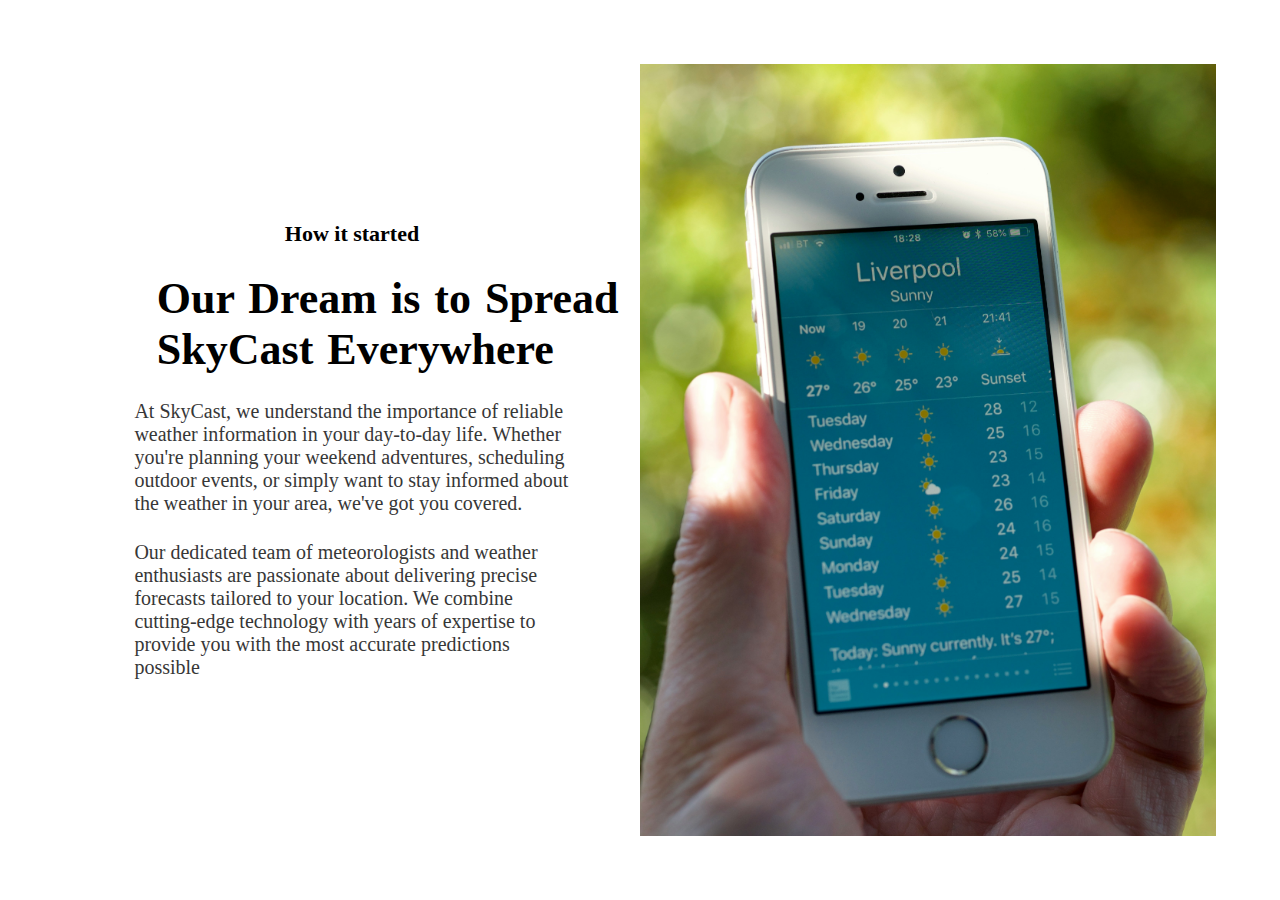
<file: about_app.html>
<!DOCTYPE html>
<html lang="en">
<head>
    <meta charset="UTF-8">
    <meta name="viewport" content="width=device-width, initial-scale=1.0">
    <title>About this app</title>
    <link rel="icon" href="https://plus.unsplash.com/premium_photo-1677593850639-9f1e14e4524b?w=500&auto=format&fit=crop&q=60&ixlib=rb-4.0.3&ixid=M3wxMjA3fDB8MHxzZWFyY2h8OXx8d2VhdGhlciUyMGFwcHxlbnwwfHwwfHx8MA%3D%3D">
</head>
<style>
    *{
        margin: 0;
        padding: 0;
        box-sizing: border-box;
    }
    html , body{
        height: 100%;
        width: 100%;
    }

    .container{
        height: 100%;
        width: 100%;
        display: flex;
        /* background-color: skyblue; */
        padding:5vw;
    }

    .div-left{
        height: 100%;
        width: 50%;
        display: flex;
        flex-direction: column;
        align-items: center;
        justify-content: center;
        /* border: 2px solid black; */
    }

    .div-left h3{
        padding:1vw;
        font-size: 22px;
    }

    .div-left h1{
        padding:1vw;
        font-size: 44px;
        width: 90%;
        word-spacing: 3px;
        margin-left:8vw
    }

    .div-left p{
        font-size: 20px;
        padding: 1vw;
        width: 80%;
        color:#373737;
    }

    .div-right{
        height: 100%;
        width: 50%;
        /* border: 2px solid royalblue; */
    }
    .div-right img{
        object-fit: cover;
        object-position: center;
        width: 100%;
        height: 100%;
    }
</style>
<body>
<div class="container">
    <div class="div-left">
        <h3>How it started</h3>
        <h1>Our Dream is to Spread SkyCast Everywhere</h1>
        <p>At SkyCast, we understand the importance of reliable weather information in your day-to-day life. Whether you're planning your weekend adventures, scheduling outdoor events, or simply want to stay informed about the weather in your area, we've got you covered.
        </p>
        <p>Our dedicated team of meteorologists and weather enthusiasts are passionate about delivering precise forecasts tailored to your location. We combine cutting-edge technology with years of expertise to provide you with the most accurate predictions possible</p>
    </div>
    <div class="div-right">
        <img src="./assets/about_.jpg" alt="">
    </div>
</div>
</body>
</html>
</file>
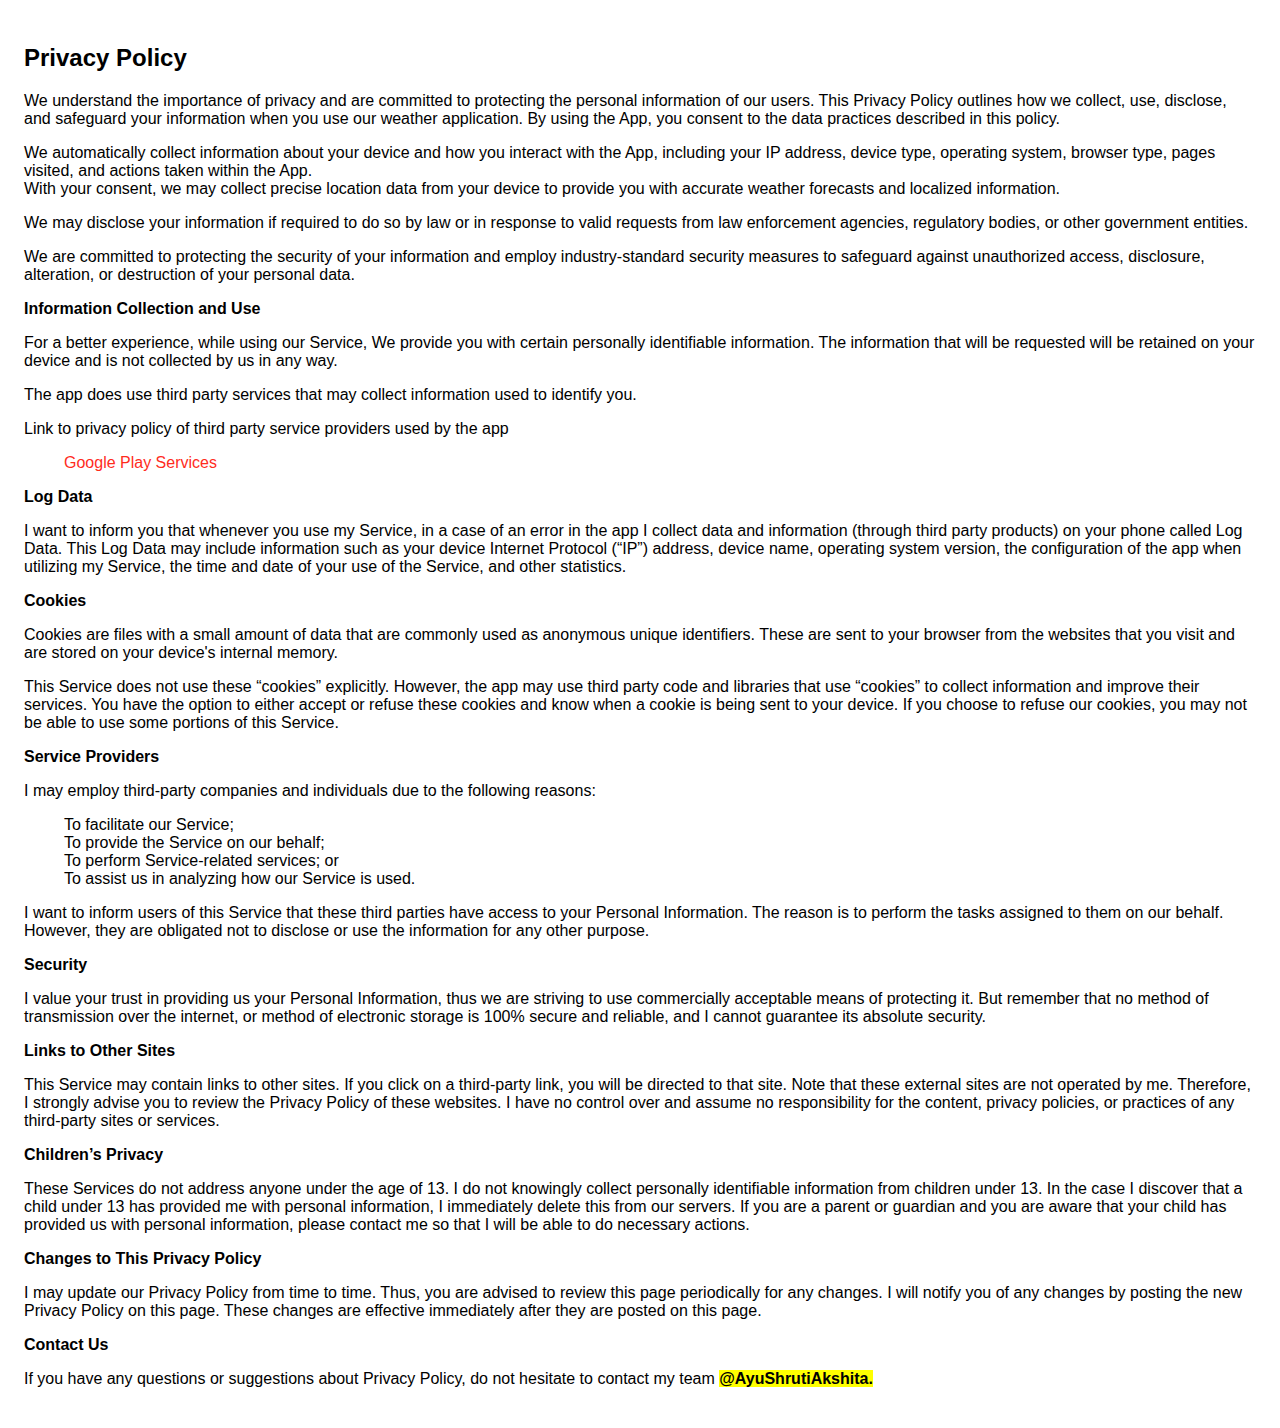
<file: privacy_policy.html>
<!DOCTYPE html>
    <html>
    <head>
      <meta charset='utf-8'>
      <meta name='viewport' content='width=device-width'>
      <title>Privacy Policy</title>
      <style> body { font-family: 'Helvetica Neue', Helvetica, Arial, sans-serif; padding:1em;
    background-color: #fff; color:#000; } 
    ul li a{ list-style: none; color:rgb(255, 44, 29); text-decoration: none;
    }
   ::marker{
    list-style: none;
    font-size: 0px;
   }</style>
    </head>
    <body>
    <h2>Privacy Policy</h2> <p> We understand the importance of privacy and are committed to protecting the personal information of our users. This Privacy Policy outlines how we collect, use, disclose, and safeguard your information when you use our weather application. By using the App, you consent to the data practices described in this policy.
                  </p> <p>We automatically collect information about your device and how you interact with the App, including your IP address, device type, operating system, browser type, pages visited, and actions taken within the App.
                    <br> With your consent, we may collect precise location data from your device to provide you with accurate weather forecasts and localized information.
                  </p> <p>We may disclose your information if required to do so by law or in response to valid requests from law enforcement agencies, regulatory bodies, or other government entities.
                  </p> <p>We are committed to protecting the security of your information and employ industry-standard security measures to safeguard against unauthorized access, disclosure, alteration, or destruction of your personal data.
                  </p> <p><strong>Information Collection and Use</strong></p> <p>For a better experience, while using our Service, We provide you with certain
                    personally identifiable information. The information that will be requested will be retained on your device and is not collected by us in any way.
                  </p> <p>The app does use third party services that may collect information used to identify you.</p> <div><p>Link to privacy policy of third party service providers used by the app</p> <ul><li><a  class="list"href="https://www.google.com/policies/privacy/" target="_blank">Google Play Services</a></li><!----><!----><!----><!----><!----><!----><!----></ul></div> <p><strong>Log Data</strong></p> <p> I want to inform you that whenever you use my Service, in a case of
                    an error in the app I collect data and information (through third party products) on your phone
                    called Log Data. This Log Data may include information such as your device Internet Protocol (“IP”) address,
                    device name, operating system version, the configuration of the app when utilizing my Service,
                    the time and date of your use of the Service, and other statistics.
                  </p> <p><strong>Cookies</strong></p> <p>Cookies are files with a small amount of data that are commonly used as anonymous unique identifiers.
                    These are sent to your browser from the websites that you visit and are stored on your device's internal
                    memory.
                  </p> <p>This Service does not use these “cookies” explicitly. However, the app may use third party code and
                    libraries that use “cookies” to collect information and improve their services. You have the option to
                    either accept or refuse these cookies and know when a cookie is being sent to your device. If you choose
                    to refuse our cookies, you may not be able to use some portions of this Service.
                  </p> <p><strong>Service Providers</strong></p> <p> I may employ third-party companies and individuals due to the following reasons:</p> <ul><li>To facilitate our Service;</li> <li>To provide the Service on our behalf;</li> <li>To perform Service-related services; or</li> <li>To assist us in analyzing how our Service is used.</li></ul> <p> I want to inform users of this Service that these third parties have access to
                    your Personal Information. The reason is to perform the tasks assigned to them on our behalf. However,
                    they are obligated not to disclose or use the information for any other purpose.
                  </p> <p><strong>Security</strong></p> <p> I value your trust in providing us your Personal Information, thus we are striving
                    to use commercially acceptable means of protecting it. But remember that no method of transmission over
                    the internet, or method of electronic storage is 100% secure and reliable, and I cannot guarantee
                    its absolute security.
                  </p> <p><strong>Links to Other Sites</strong></p> <p>This Service may contain links to other sites. If you click on a third-party link, you will be directed
                    to that site. Note that these external sites are not operated by me. Therefore, I strongly
                    advise you to review the Privacy Policy of these websites. I have no control over
                    and assume no responsibility for the content, privacy policies, or practices of any third-party sites
                    or services.
                  </p> <p><strong>Children’s Privacy</strong></p> <p>These Services do not address anyone under the age of 13. I do not knowingly collect
                    personally identifiable information from children under 13. In the case I discover that a child
                    under 13 has provided me with personal information, I immediately delete this from
                    our servers. If you are a parent or guardian and you are aware that your child has provided us with personal
                    information, please contact me so that I will be able to do necessary actions.
                  </p> <p><strong>Changes to This Privacy Policy</strong></p> <p> I may update our Privacy Policy from time to time. Thus, you are advised to review
                    this page periodically for any changes. I will notify you of any changes by posting
                    the new Privacy Policy on this page. These changes are effective immediately after they are posted on
                    this page.
                  </p> <p><strong>Contact Us</strong></p> <p>If you have any questions or suggestions about Privacy Policy, do not hesitate to contact
                    my team <b><mark>@AyuShrutiAkshita.</mark></b>
                  </p> 
    </body>
    </html>
</file>
